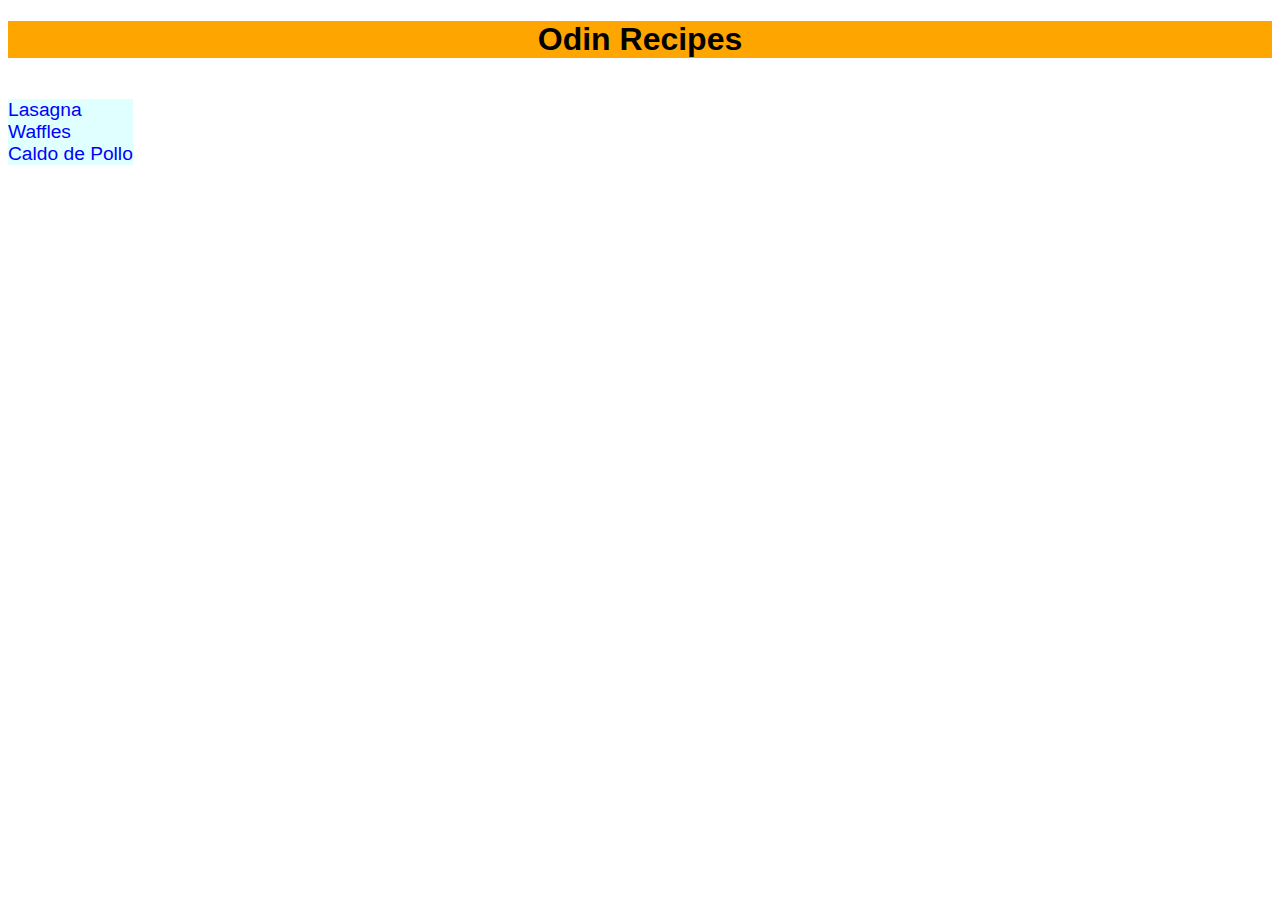
<file: index.html>
<!DOCTYPE html>
<html lang="en">
  <head>
    <meta charset="UTF-8">
    <meta name="viewport" content="width=device-width, initial-scale=1.0">
    <title>Odin Recipes</title>
    <link rel="stylesheet" href="./css/styles.css">
  </head>
    <body>
      <h1>Odin Recipes</h1>
      <div class="links">
        <ul id="recipe-list">
          <li><a href="recipes/lasagna.html" target="_blank">Lasagna</a></li>
          <li><a href="recipes/waffles.html" target="_blank">Waffles</a></li>
          <li><a href="recipes/caldodepollo.html" target="_blank">Caldo de Pollo</a></li>
        </ul>
      </div>
    </body>
</html>
</file>
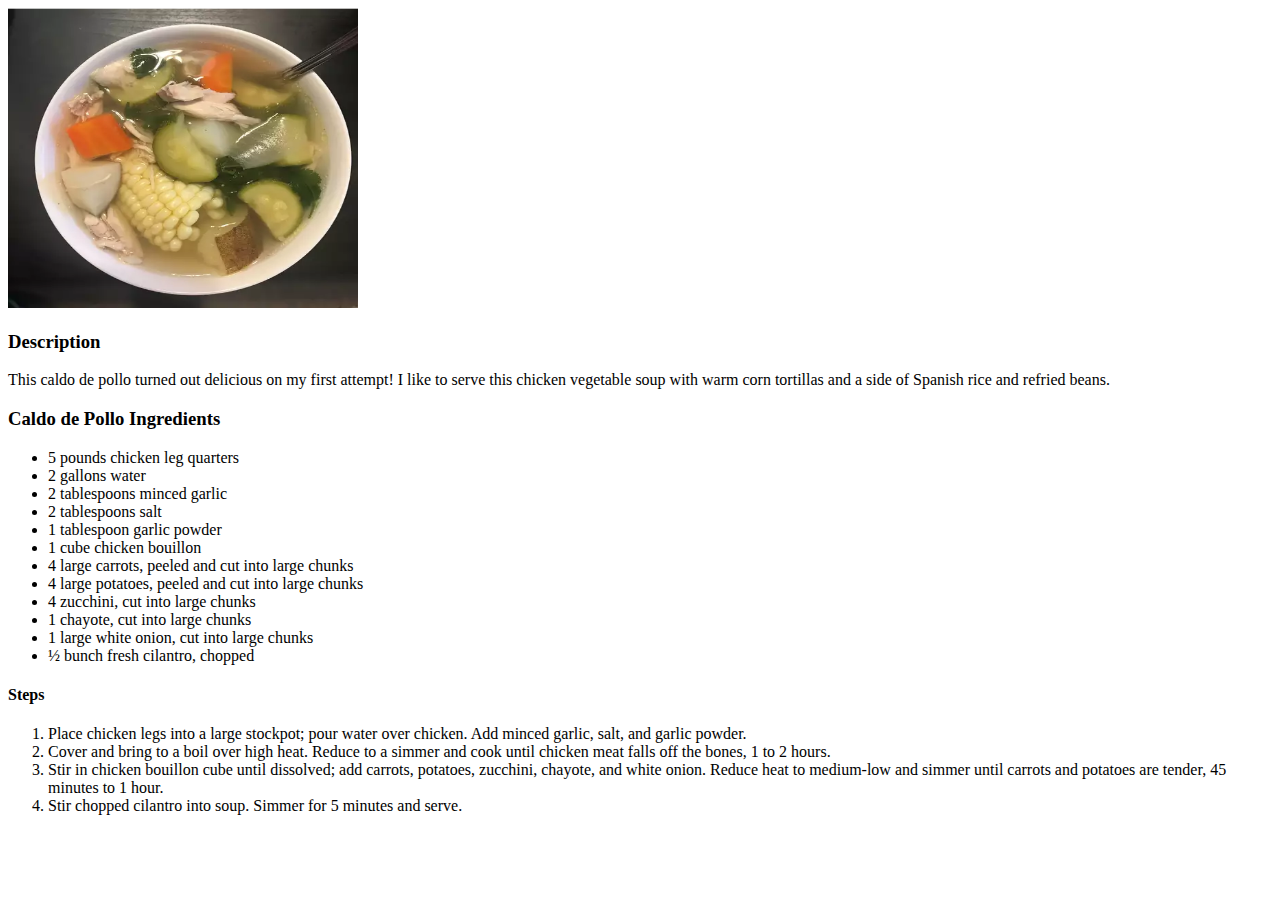
<file: recipes/caldodepollo.html>
<!DOCTYPE html>
<html lang="en">
  <head>
    <meta charset="UTF-8">
    <meta name="viewport" content="width=device-width, initial-scale=1.0">
    <title>Caldo de Pollo</title>
  </head>
    <body>
      <img src="../images/caldodepollo.png" height="300" width="350">
      <h3>Description</h3>
        <p>This caldo de pollo turned out delicious on my first attempt! I like to serve this chicken vegetable soup with warm corn tortillas and a side of Spanish rice and refried beans.</p>
      
      <h3>Caldo de Pollo Ingredients</h3>
      <ul>
        <li>5 pounds chicken leg quarters</li>
        <li>2 gallons water</li>
        <li>2 tablespoons minced garlic</li>
        <li>2 tablespoons salt</li>
        <li>1 tablespoon garlic powder</li>
        <li>1 cube chicken bouillon</li>
        <li>4 large carrots, peeled and cut into large chunks</li>
        <li>4 large potatoes, peeled and cut into large chunks</li>
        <li>4 zucchini, cut into large chunks</li>
        <li>1 chayote, cut into large chunks</li>
        <li>1 large white onion, cut into large chunks</li>
        <li>½ bunch fresh cilantro, chopped</li>
      </ul>

      <h4>Steps</h4>
      <ol>
        <li>Place chicken legs into a large stockpot; pour water over chicken. Add minced garlic, salt, and garlic powder.</li>
        <li>Cover and bring to a boil over high heat. Reduce to a simmer and cook until chicken meat falls off the bones, 1 to 2 hours.</li>
        <li>Stir in chicken bouillon cube until dissolved; add carrots, potatoes, zucchini, chayote, and white onion. Reduce heat to medium-low and simmer until carrots and potatoes are tender, 45 minutes to 1 hour.</li>
        <li>Stir chopped cilantro into soup. Simmer for 5 minutes and serve.</li>
      </ol>
    </body>
</html>
</file>
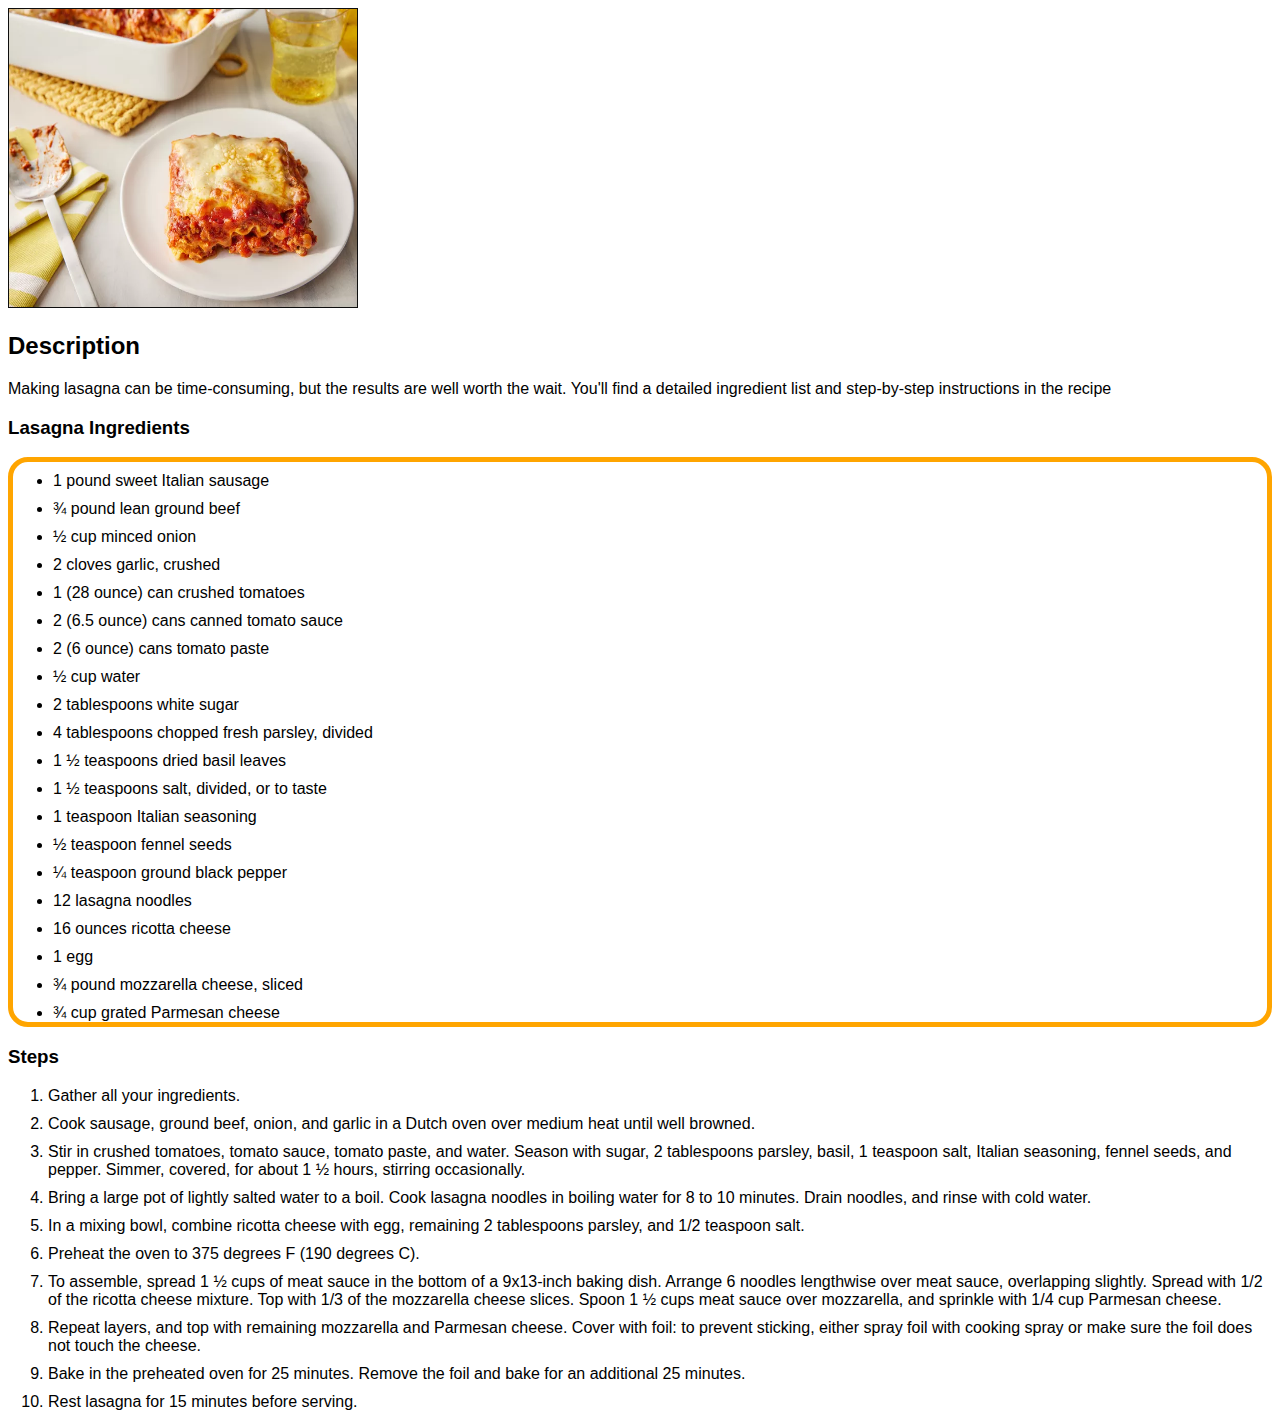
<file: recipes/lasagna.html>
<!DOCTYPE html>
<html lang="en">
  <head>
    <meta charset="UTF-8">
    <meta name="viewport" content="width=device-width, initial-scale=1.0">
    <title>Lasagna</title>
    <link rel="stylesheet" href="../css/styles.css">
  </head>

    <body>
      <img src="../images/lasagna.png" height="300" width="350">

      <div id="lasagna-description">
        <h2>Description</h2>
        <p>Making lasagna can be time-consuming, but the results are well worth the wait. You'll find a detailed ingredient list and step-by-step instructions in the recipe</p>
      </div>
      
      <div id="lasagna-ingredients">
        <h3>Lasagna Ingredients</h3>
        <ul class="lasagna-ingredients-list">
          <li>1 pound sweet Italian sausage</li>
          <li>¾ pound lean ground beef</li>
          <li>½ cup minced onion</li>
          <li>2 cloves garlic, crushed</li>
          <li>1 (28 ounce) can crushed tomatoes</li>
          <li>2 (6.5 ounce) cans canned tomato sauce</li>
          <li>2 (6 ounce) cans tomato paste</li>
          <li>½ cup water</li>
          <li>2 tablespoons white sugar</li>
          <li>4 tablespoons chopped fresh parsley, divided</li>
          <li>1 ½ teaspoons dried basil leaves</li>
          <li>1 ½ teaspoons salt, divided, or to taste</li>
          <li>1 teaspoon Italian seasoning</li>
          <li>½ teaspoon fennel seeds</li>
          <li>¼ teaspoon ground black pepper</li>
          <li>12 lasagna noodles</li>
          <li>16 ounces ricotta cheese</li>
          <li>1 egg</li>
          <li>¾ pound mozzarella cheese, sliced</li>
          <li>¾ cup grated Parmesan cheese</li>
        </ul>
      </div>

      <div id="lasagna-steps">
        <h3>Steps</h3>
        <ol class="lasagna-steps-list">
          <li>Gather all your ingredients.</li>
          <li>Cook sausage, ground beef, onion, and garlic in a Dutch oven over medium heat until well browned.</li>
          <li>Stir in crushed tomatoes, tomato sauce, tomato paste, and water. Season with sugar, 2 tablespoons parsley, basil, 1 teaspoon salt, Italian seasoning, fennel seeds, and pepper. Simmer, covered, for about 1 ½ hours, stirring occasionally.</li>
          <li>Bring a large pot of lightly salted water to a boil. Cook lasagna noodles in boiling water for 8 to 10 minutes. Drain noodles, and rinse with cold water.</li>
          <li>In a mixing bowl, combine ricotta cheese with egg, remaining 2 tablespoons parsley, and 1/2 teaspoon salt.</li>
          <li>Preheat the oven to 375 degrees F (190 degrees C).</li>
          <li>To assemble, spread 1 ½ cups of meat sauce in the bottom of a 9x13-inch baking dish. Arrange 6 noodles lengthwise over meat sauce, overlapping slightly. Spread with 1/2 of the ricotta cheese mixture. Top with 1/3 of the mozzarella cheese slices. Spoon 1 ½ cups meat sauce over mozzarella, and sprinkle with 1/4 cup Parmesan cheese.</li>
          <li>Repeat layers, and top with remaining mozzarella and Parmesan cheese. Cover with foil: to prevent sticking, either spray foil with cooking spray or make sure the foil does not touch the cheese.</li>
          <li>Bake in the preheated oven for 25 minutes. Remove the foil and bake for an additional 25 minutes.</li>
          <li>Rest lasagna for 15 minutes before serving.</li>
        </ol>
      </div>
    </body>
</html>
</file>
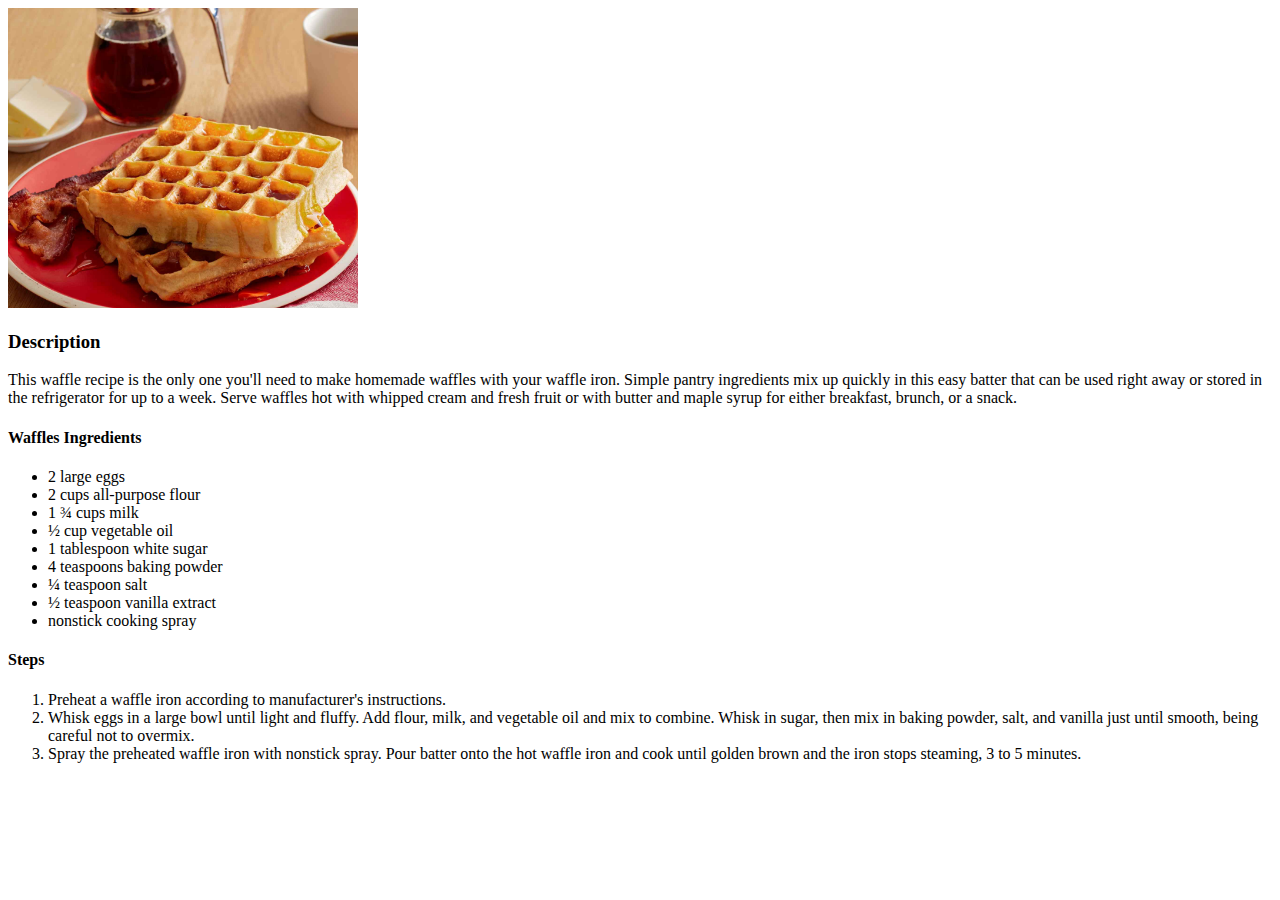
<file: recipes/waffles.html>
<!DOCTYPE html>
<html lang="en">
  <head>
    <meta charset="UTF-8">
    <meta name="viewport" content="width=device-width, initial-scale=1.0">
    <title>Waffles</title>
  </head>
    <body>
      <img src="../images/waffles.png" height="300" width="350">
      <h3>Description</h3>
        <p>This waffle recipe is the only one you'll need to make homemade waffles with your waffle iron. Simple pantry ingredients mix up quickly in this easy batter that can be used right away or stored in the refrigerator for up to a week. Serve waffles hot with whipped cream and fresh fruit or with butter and maple syrup for either breakfast, brunch, or a snack.</p>
      
      <h4>Waffles Ingredients</h4>
      <ul>
        <li>2 large eggs</li>
        <li>2 cups all-purpose flour</li>
        <li>1 ¾ cups milk</li>
        <li>½ cup vegetable oil</li>
        <li>1 tablespoon white sugar</li>
        <li>4 teaspoons baking powder</li>
        <li>¼ teaspoon salt</li>
        <li>½ teaspoon vanilla extract</li>
        <li>nonstick cooking spray</li>
      </ul>

      <h4>Steps</h4>
      <ol>
        <li>Preheat a waffle iron according to manufacturer's instructions.</li>
        <li>Whisk eggs in a large bowl until light and fluffy. Add flour, milk, and vegetable oil and mix to combine. Whisk in sugar, then mix in baking powder, salt, and vanilla just until smooth, being careful not to overmix.</li>
        <li>Spray the preheated waffle iron with nonstick spray. Pour batter onto the hot waffle iron and cook until golden brown and the iron stops steaming, 3 to 5 minutes.</li>
      </ol>
    </body>
</html>
</file>
<file: css/styles.css>
html {
  box-sizing: border-box;
}
*, *:before, *:after {
  box-sizing: inherit;
  font-family: 'Roboto', sans-serif;
  /* outline: 2px solid red; */
}

/* index.html main page */

h1 {
  text-align: center;
  background-color: orange;
}

.links {
  font-size: 1.2em;
}

#recipe-list {
  padding-left: 0;
  display: inline-block;
  list-style: none;
  background-color: lightcyan;
}

#recipe-list a {
  text-decoration: none;
  color: blue;
}

/* lasagna.html */

#lasagna-ingredients ul {
  border: solid;
  border-width: thick;
  border-radius: 20px;
  border-color: orange;
}

.lasagna-ingredients-list li {
  margin-top: 10px;
}

.lasagna-steps-list li {
  margin-bottom: 10px;
}
</file>
